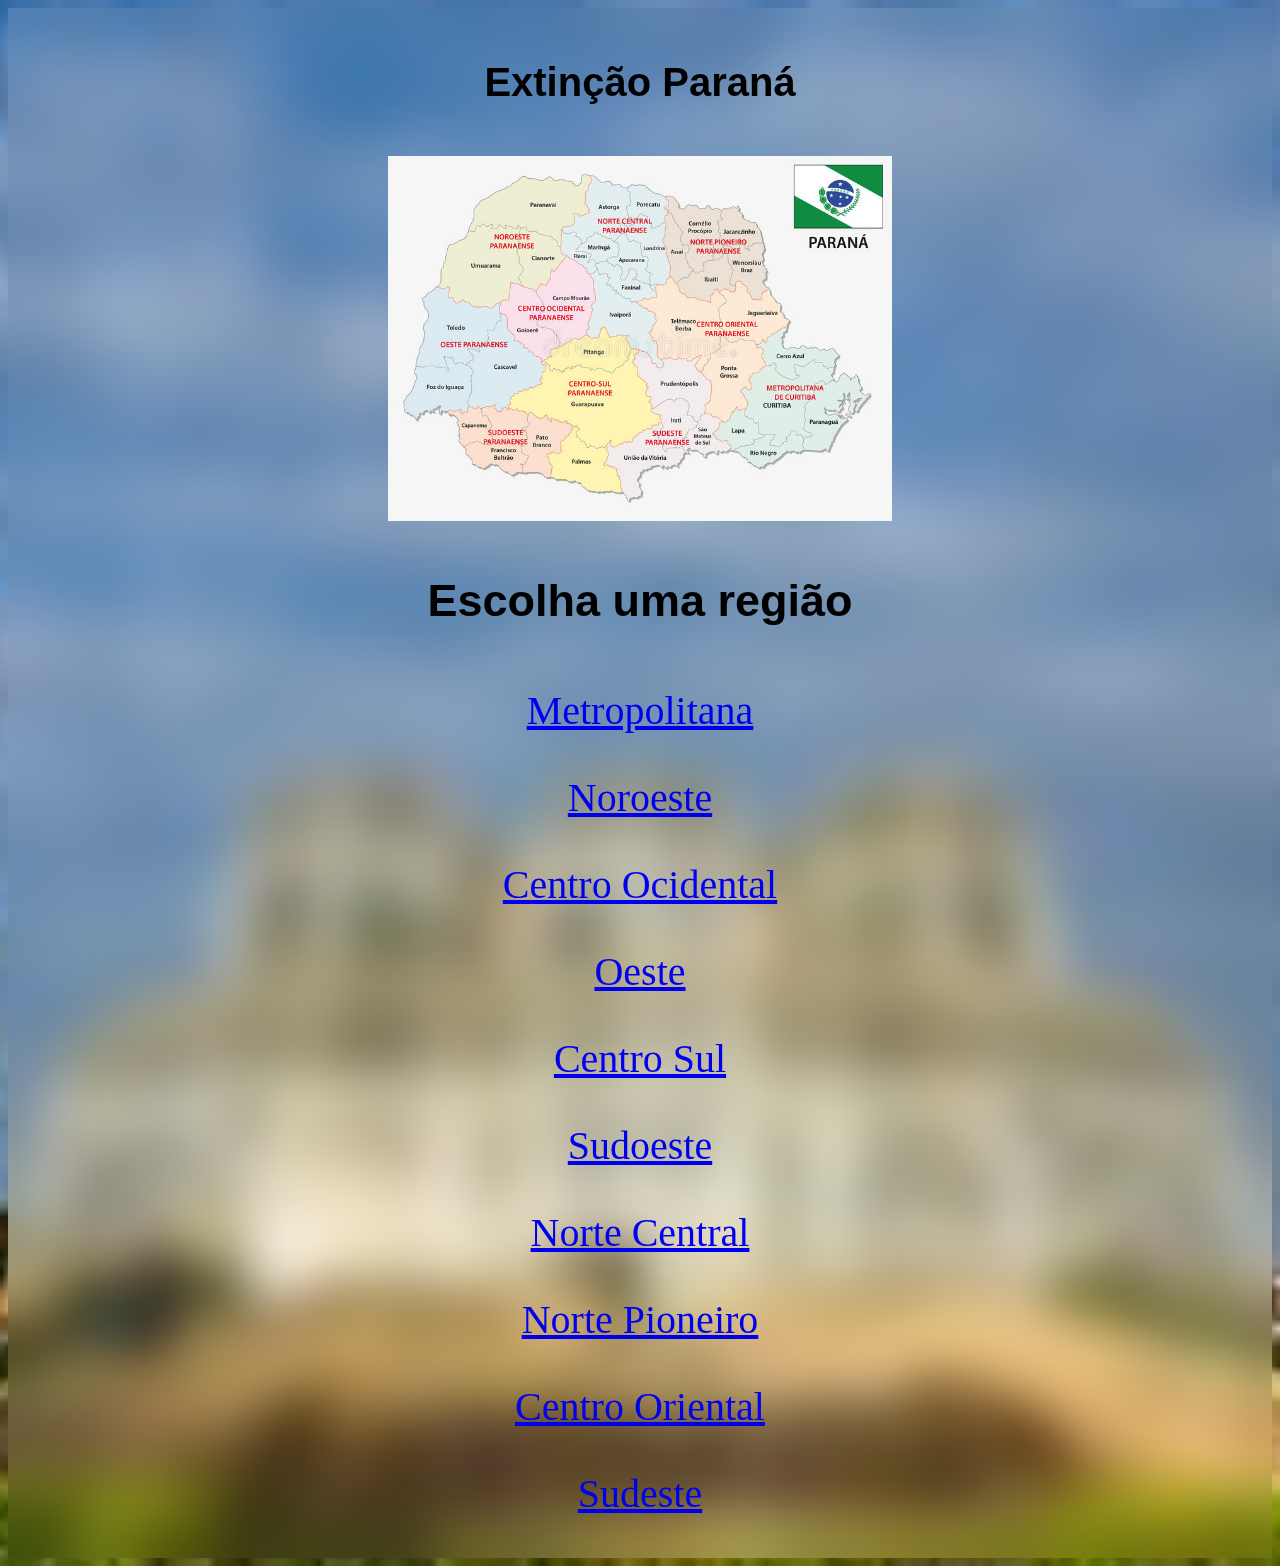
<file: Projeto Agrinho/index.html>
<!DOCTYPE html>
<html lang="pt-br">
<head>
	<meta charset="utf-8">
	<title>Extinção Paraná</title>
	<link rel="stylesheet" type="text/css" href="style.css">
</head>
<body>
	<div class="titulo">
		<h1><font face="Arial"><strong>Extinção Paraná</strong></font></h1>
	</div>

	<div class="zoom">
		<img src="mapa.jpg" class="img-responsive">
		<div class="text-item">
		</div>
	</div>

	<div class="regiao">
		<h2><font face="Helvetica">Escolha uma região</font></h2>
	</div>

	<div class="regioes">
		
		<div class="metropolitana">
			<p><font face="Verdana"><a href="regioes/metropolitana.html">Metropolitana</a></font></p>
		</div>
		


		<div class="noroeste">
			<p><font face="Verdana"><a href="regioes/noroeste.html">Noroeste</a></font></p>
		</div>
		


		<div class="centro-ocidental">
			<p><font face="Verdana"><a href="regioes/centro-ocidental.html">Centro Ocidental</a></font></p>
		</div>
		


		<div class="oeste">
			<p><font face="Verdana"><a href="regioes/oeste.html">Oeste</a></font></p>
		</div>

		<div class="centro-sul">
			<p><font face="Verdana"><a href="regioes/centro-sul.html">Centro Sul</a></font></p>
		</div>

		<div class="sudoeste">
			<p><font face="Verdana"><a href="regioes/sudoeste.html">Sudoeste</a></font></p>
		</div>

		<div class="norte-central">
			<p><font face="Verdana"><a href="regioes/norte-central.html">Norte Central</a></font></p>
		</div>

		<div class="norte-pioneiro">
			<p><font face="Verdana"><a href="regioes/norte-pioneiro.html">Norte Pioneiro</a></font></p>
		</div>

		<div class="centro-oriental">
			<p><font face="Verdana"><a href="regioes/centro-oriental.html">Centro Oriental</a></font></p>
		</div>

		<div class="sudeste">
			<p><font face="Verdana"><a href="regioes/sudeste.html">Sudeste</a></font></p>
		</div>

	</div>
	


</body>
</html>
</file>
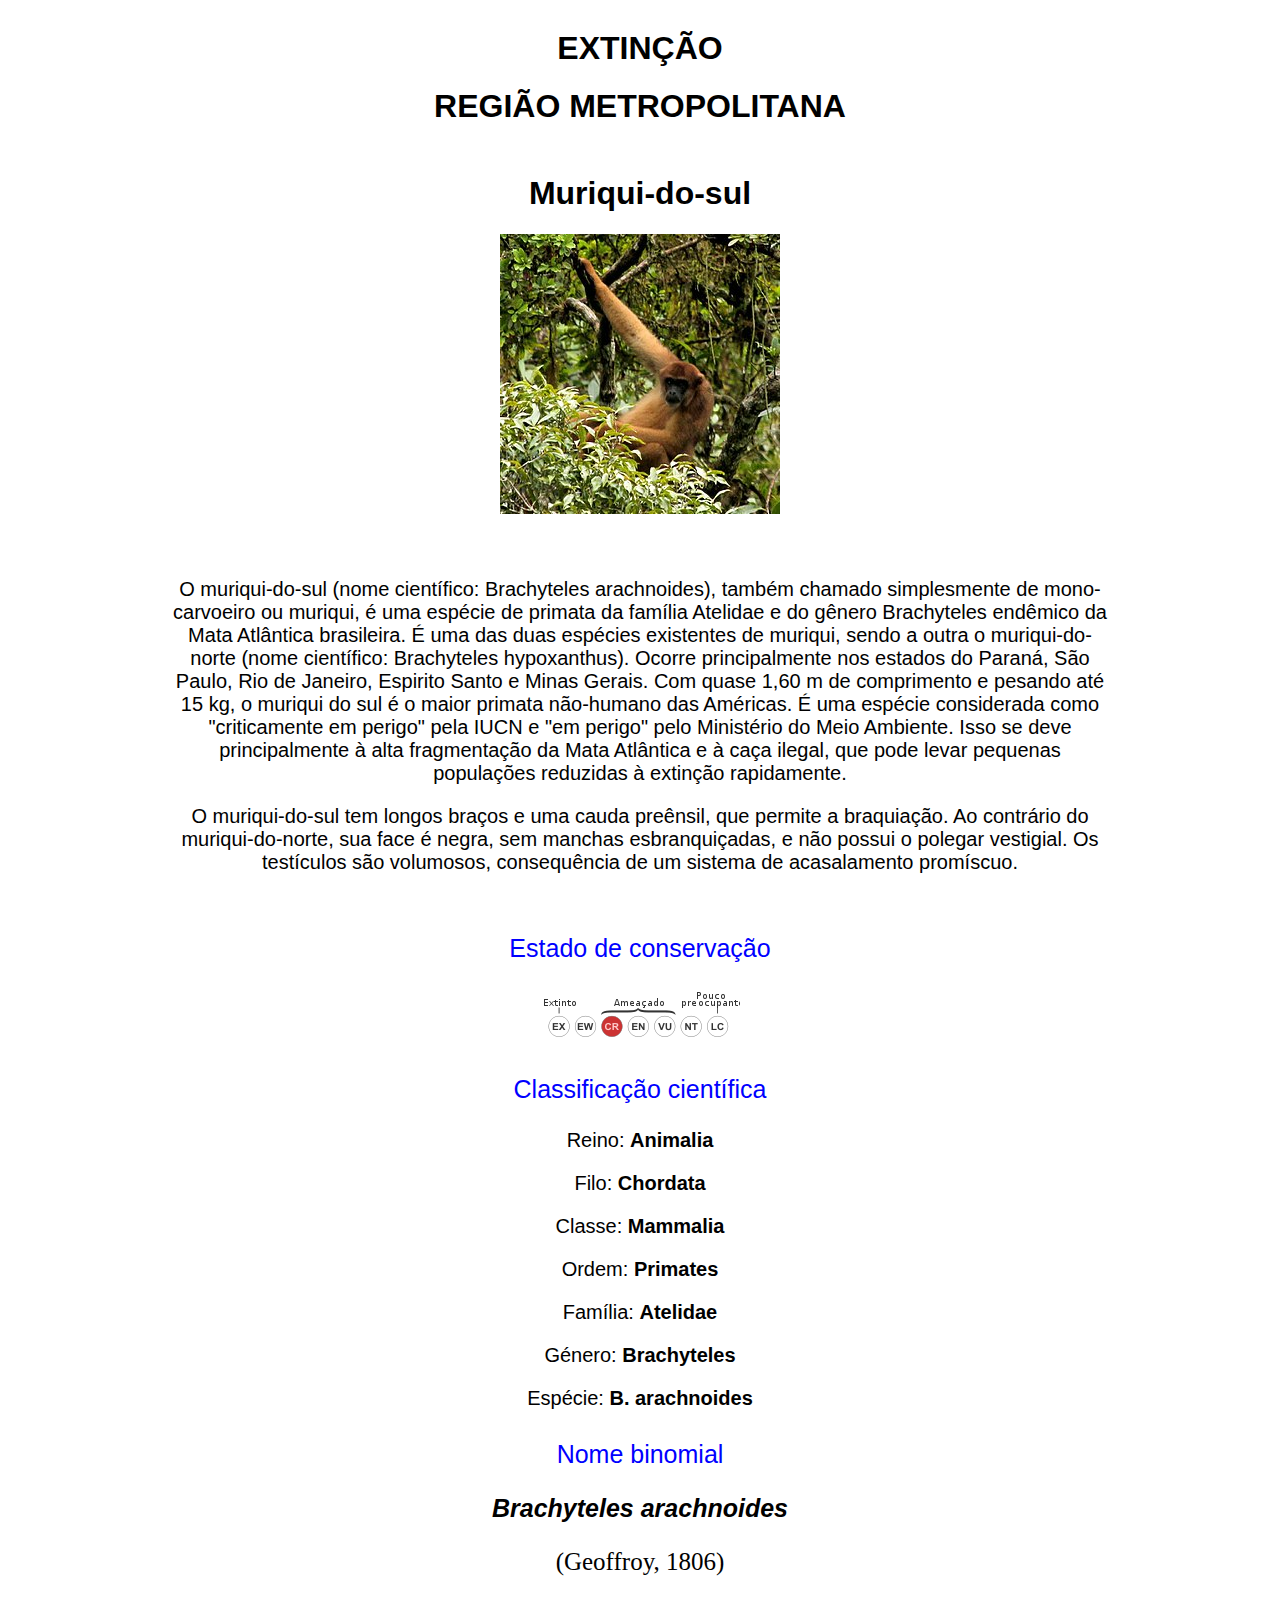
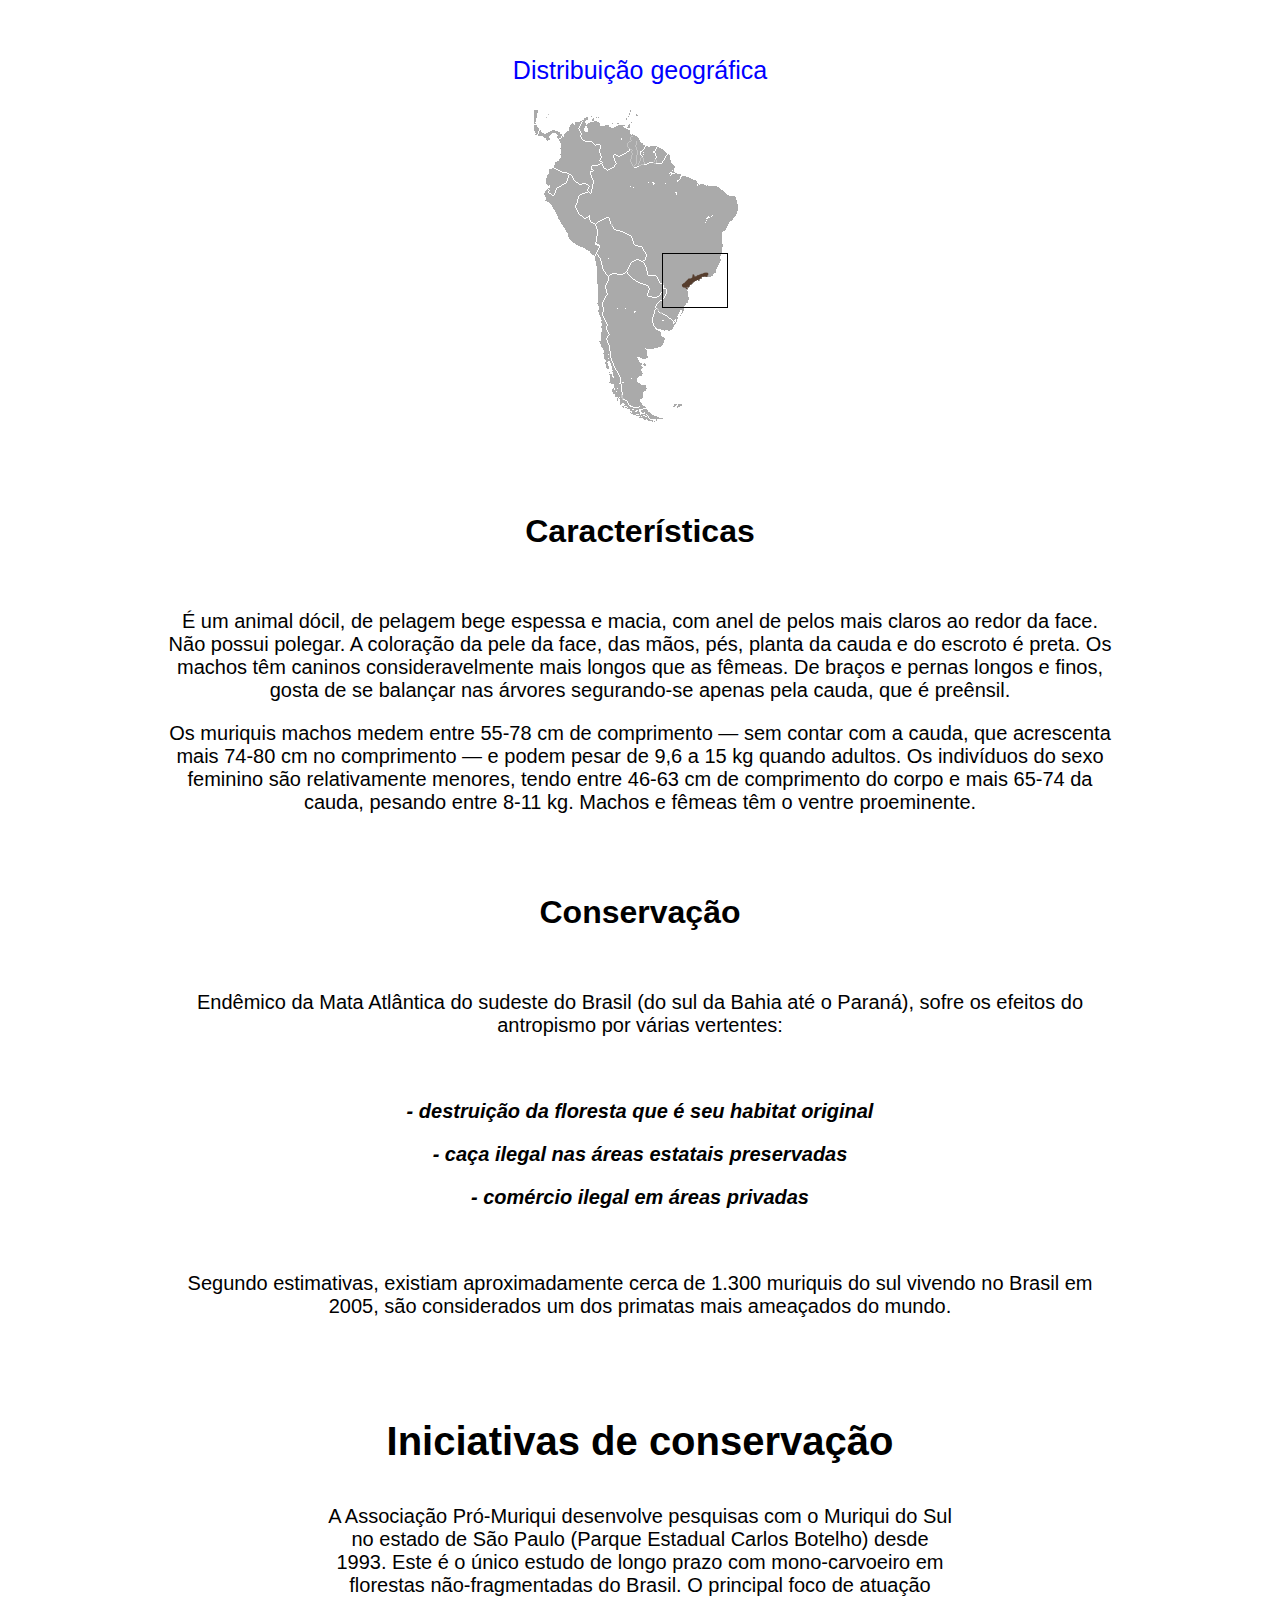
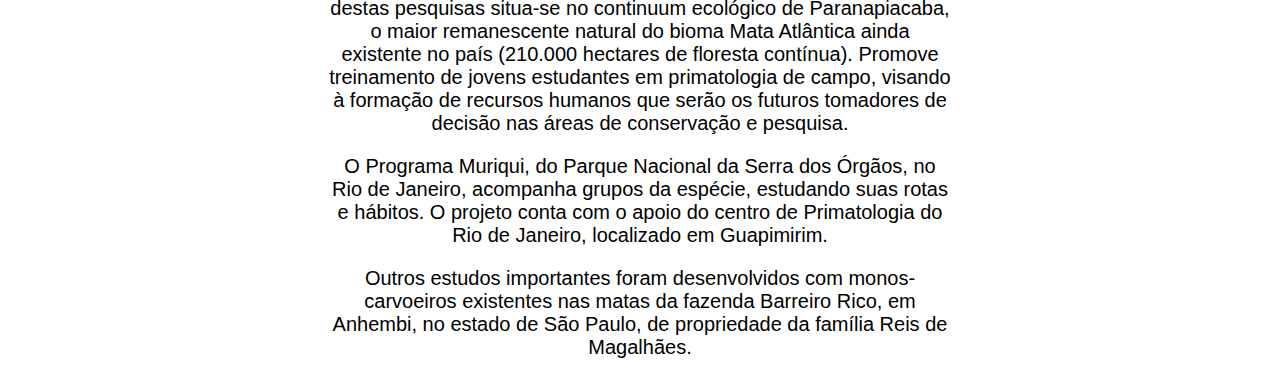
<file: Projeto Agrinho/regioes/metropolitana.html>
<!DOCTYPE html>
<html lang="pt-br">
<head>
	<meta charset="utf-8">
	<title>Metropolitana</title>
	<link rel="stylesheet" type="text/css" href="metropolitana.css">
</head>
<body>

	<div class="titulo">
		<h1><font face="Helvetica">EXTINÇÃO</font></h1>
		<h1><font face="Helvetica"><strong>REGIÃO METROPOLITANA</strong></font></h1>
	</div>

	<div class="titulo2">
		<h1><font face="Helvetica">Muriqui-do-sul</font></h1>
	</div>
	<div class="img-muriqui-do-sul">
		<img src="muriqui-do-sul.jpg">
	</div>

	<div class="sobre">
		<p><font face="Arial">O muriqui-do-sul (nome científico: Brachyteles arachnoides), também chamado simplesmente de mono-carvoeiro ou muriqui, é uma espécie de primata da família Atelidae e do gênero Brachyteles endêmico da Mata Atlântica brasileira. É uma das duas espécies existentes de muriqui, sendo a outra o muriqui-do-norte (nome científico: Brachyteles hypoxanthus). Ocorre principalmente nos estados do Paraná, São Paulo, Rio de Janeiro, Espirito Santo e Minas Gerais. Com quase 1,60 m de comprimento e pesando até 15 kg, o muriqui do sul é o maior primata não-humano das Américas. É uma espécie considerada como "criticamente em perigo" pela IUCN e "em perigo" pelo Ministério do Meio Ambiente. Isso se deve principalmente à alta fragmentação da Mata Atlântica e à caça ilegal, que pode levar pequenas populações reduzidas à extinção rapidamente.</font></p>

		<p><font face="Arial">O muriqui-do-sul tem longos braços e uma cauda preênsil, que permite a braquiação. Ao contrário do muriqui-do-norte, sua face é negra, sem manchas esbranquiçadas, e não possui o polegar vestigial. Os testículos são volumosos, consequência de um sistema de acasalamento promíscuo.</font></p>
	</div>

	<p style="text-align: center; color: blue; font-size: 25px; margin-top: 60px"><font face="Arial">Estado de conservação</font></p>
	
	<div class="critico">
		<img src="critico.png">
	</div>

	<p style="text-align: center; color: blue; font-size: 25px; margin-top: 30px"><font face="Arial">Classificação científica</font></p>

	<p style="text-align: center; font-size: 20px;"><font face="Arial">Reino: <strong>Animalia</strong></font></p>

	<p style="text-align: center; font-size: 20px;"><font face="Arial">Filo: <strong>Chordata</strong></font></p>

	<p style="text-align: center; font-size: 20px;"><font face="Arial">Classe:	<strong>Mammalia</strong></font></p>

	<p style="text-align: center; font-size: 20px;"><font face="Arial">Ordem:	<strong>Primates</strong></font></p>

	<p style="text-align: center; font-size: 20px;"><font face="Arial">Família:	<strong>Atelidae</strong></font></p>

	<p style="text-align: center; font-size: 20px;"><font face="Arial">Género:	<strong>Brachyteles</strong></font></p>

	<p style="text-align: center; font-size: 20px;"><font face="Arial">Espécie:	<strong>B. arachnoides</strong></font></p>

	<p style="text-align: center; color: blue; font-size: 25px; margin-top: 30px"><font face="Arial">Nome binomial</font></p>

	<p style="text-align: center; font-size: 25px;"><font face="Arial"><strong><em>Brachyteles arachnoides</em></strong></font></p>

	<p style="text-align: center; font-size: 25px;"><font face="small-caps">(Geoffroy, 1806)</font></p>

	<p style="text-align: center; color: blue; font-size: 25px; margin-top: 80px"><font face="Arial">Distribuição geográfica</font></p>

	<div class="distribuicao-muriqui-do-sul">
		<img src="distribuicao-muriqui-do-sul.png">
	</div>

	<div class="titulo-caracteristicas">
		<h1><font face="Helvetica">Características</font></h1>
	</div>

	<div class="caracteristicas">
		<p><font face="Arial">É um animal dócil, de pelagem bege espessa e macia, com anel de pelos mais claros ao redor da face. Não possui polegar. A coloração da pele da face, das mãos, pés, planta da cauda e do escroto é preta. Os machos têm caninos consideravelmente mais longos que as fêmeas. De braços e pernas longos e finos, gosta de se balançar nas árvores segurando-se apenas pela cauda, que é preênsil.</font></p>

		<p><font face="Arial">Os muriquis machos medem entre 55-78 cm de comprimento — sem contar com a cauda, que acrescenta mais 74-80 cm no comprimento — e podem pesar de 9,6 a 15 kg quando adultos. Os indivíduos do sexo feminino são relativamente menores, tendo entre 46-63 cm de comprimento do corpo e mais 65-74 da cauda, pesando entre 8-11 kg. Machos e fêmeas têm o ventre proeminente.</font></p>
	</div>

	<div class="titulo-conservacao">
		<h1><font face="Helvetica">Conservação</font></h1>
	</div>

	<div class="conservacao">
		<p><font face="Arial">Endêmico da Mata Atlântica do sudeste do Brasil (do sul da Bahia até o Paraná), sofre os efeitos do antropismo por várias vertentes:</font></p>

		<br>

		<p><font face="Helvetica"><strong><em>- destruição da floresta que é seu habitat original</em></strong></p></font>
		<p><font face="Helvetica"><strong><em>- caça ilegal nas áreas estatais preservadas</em></strong></p></font>
		<p><font face="Helvetica"><strong><em>- comércio ilegal em áreas privadas</em></strong></p></font>

		<br>

		<p><font face="Arial">Segundo estimativas, existiam aproximadamente cerca de 1.300 muriquis do sul vivendo no Brasil em 2005, são considerados um dos primatas mais ameaçados do mundo.</font></p>

	<div class="titulo-iniciativa">
		<h1><font face="Helvetica">Iniciativas de conservação</font></h1>
	</div>

	<div class="iniciativa">
		<p><font face="Arial">A Associação Pró-Muriqui desenvolve pesquisas com o Muriqui do Sul no estado de São Paulo (Parque Estadual Carlos Botelho) desde 1993. Este é o único estudo de longo prazo com mono-carvoeiro em florestas não-fragmentadas do Brasil. O principal foco de atuação destas pesquisas situa-se no continuum ecológico de Paranapiacaba, o maior remanescente natural do bioma Mata Atlântica ainda existente no país (210.000 hectares de floresta contínua). Promove treinamento de jovens estudantes em primatologia de campo, visando à formação de recursos humanos que serão os futuros tomadores de decisão nas áreas de conservação e pesquisa.</font></p>

		<p><font face="Arial">O Programa Muriqui, do Parque Nacional da Serra dos Órgãos, no Rio de Janeiro, acompanha grupos da espécie, estudando suas rotas e hábitos. O projeto conta com o apoio do centro de Primatologia do Rio de Janeiro, localizado em Guapimirim.</font></p>

		<p><font face="Arial">Outros estudos importantes foram desenvolvidos com monos-carvoeiros existentes nas matas da fazenda Barreiro Rico, em Anhembi, no estado de São Paulo, de propriedade da família Reis de Magalhães.</font></p>
	</div>

	</div>
</body>
</html>
</file>
<file: Projeto Agrinho/style.css>
body {
	background-image: url(curitiba2.jpg);
	background-size: cover;
	background-repeat: no-repeat;
	background-position: center center;
	backdrop-filter: blur(25px);
	padding: 1px 1px;
}

.titulo {
	text-align: center;
	font-size: 20px;
	margin-top: 50px;
}




.zoom {
	overflow: hidden;
	text-align: center;
	margin-top: 50px;
}

.zoom img {
	max-width: 40%;
	-moz-transition: all 0.3s;
	-webkit-transition: all 0.3s;
	transition: all 0.3s;
}

.zoom:hover img {
	-moz-transform: scale(1.1);
	-webkit-transform: scale(1.1);
	transform: scale(1.1);
}


.regiao {
	margin-top: 50px;
	font-size: 30px;
	text-align: center;
}

.regioes {
	margin-top: 60px;
	font-size: 40px;
	text-align: center;
}

.metropolitana {
	max-width: 100%;
	-moz-transition: all 0.3s;
	-webkit-transition: all 0.3s;
	transition: all 0.3s;
}

.metropolitana:hover {
	-moz-transform: scale(1.1);
	-webkit-transform: scale(1.1);
	transform: scale(1.1);
}

.metropolitana {
	max-width: 100%;
	-moz-transition: all 0.3s;
	-webkit-transition: all 0.3s;
	transition: all 0.3s;
}

.metropolitana:hover {
	-moz-transform: scale(1.1);
	-webkit-transform: scale(1.1);
	transform: scale(1.1);
}

.noroeste {
	max-width: 100%;
	-moz-transition: all 0.3s;
	-webkit-transition: all 0.3s;
	transition: all 0.3s;
}

.noroeste:hover {
	-moz-transform: scale(1.1);
	-webkit-transform: scale(1.1);
	transform: scale(1.1);
}

.centro-ocidental {
	max-width: 100%;
	-moz-transition: all 0.3s;
	-webkit-transition: all 0.3s;
	transition: all 0.3s;
}

.centro-ocidental:hover {
	-moz-transform: scale(1.1);
	-webkit-transform: scale(1.1);
	transform: scale(1.1);
}

.oeste {
	max-width: 100%;
	-moz-transition: all 0.3s;
	-webkit-transition: all 0.3s;
	transition: all 0.3s;
}

.oeste:hover {
	-moz-transform: scale(1.1);
	-webkit-transform: scale(1.1);
	transform: scale(1.1);
}

.centro-sul {
	max-width: 100%;
	-moz-transition: all 0.3s;
	-webkit-transition: all 0.3s;
	transition: all 0.3s;
}

.centro-sul:hover {
	-moz-transform: scale(1.1);
	-webkit-transform: scale(1.1);
	transform: scale(1.1);
}

.sudoeste {
	max-width: 100%;
	-moz-transition: all 0.3s;
	-webkit-transition: all 0.3s;
	transition: all 0.3s;
}

.sudoeste:hover {
	-moz-transform: scale(1.1);
	-webkit-transform: scale(1.1);
	transform: scale(1.1);
}

.norte-central {
	max-width: 100%;
	-moz-transition: all 0.3s;
	-webkit-transition: all 0.3s;
	transition: all 0.3s;
}

.norte-central:hover {
	-moz-transform: scale(1.1);
	-webkit-transform: scale(1.1);
	transform: scale(1.1);
}

.norte-pioneiro {
	max-width: 100%;
	-moz-transition: all 0.3s;
	-webkit-transition: all 0.3s;
	transition: all 0.3s;
}

.norte-pioneiro:hover {
	-moz-transform: scale(1.1);
	-webkit-transform: scale(1.1);
	transform: scale(1.1);
}

.centro-oriental {
	max-width: 100%;
	-moz-transition: all 0.3s;
	-webkit-transition: all 0.3s;
	transition: all 0.3s;
}

.centro-oriental:hover {
	-moz-transform: scale(1.1);
	-webkit-transform: scale(1.1);
	transform: scale(1.1);
}

.sudeste {
	max-width: 100%;
	-moz-transition: all 0.3s;
	-webkit-transition: all 0.3s;
	transition: all 0.3s;
}

.sudeste:hover {
	-moz-transform: scale(1.1);
	-webkit-transform: scale(1.1);
	transform: scale(1.1);
}
</file>
<file: Projeto Agrinho/regioes/metropolitana.css>
.titulo {
	text-align: center;
	margin-top: 30px;
}

.titulo2 {
	text-align: center;
	margin-top: 50px;
}


.img-muriqui-do-sul {
	text-align: center;
}

.critico {
	text-align: center;
	margin-top: 10px;
}

.distribuicao-muriqui-do-sul {
	text-align: center;
}

.sobre {
	font-size: 20px;
	text-align: center;
	margin-right: 160px;
	margin-left: 160px;
	margin-top: 60px;
}

.titulo-caracteristicas {
	text-align: center;
	margin-top: 80px;
}

.caracteristicas {
	font-size: 20px;
	text-align: center;
	margin-right: 160px;
	margin-left: 160px;
	margin-top: 60px;
}

.titulo-conservacao {
	text-align: center;
	margin-top: 80px;
}

.conservacao {
	font-size: 20px;
	text-align: center;
	margin-right: 160px;
	margin-left: 160px;
	margin-top: 60px;
}

.titulo-iniciativa {
	text-align: center;
	margin-top: 100px;
}

.iniciativa {
	font-size: 20px;
	text-align: center;
	margin-right: 160px;
	margin-left: 160px;
	margin-top: 40px;
}
</file>
